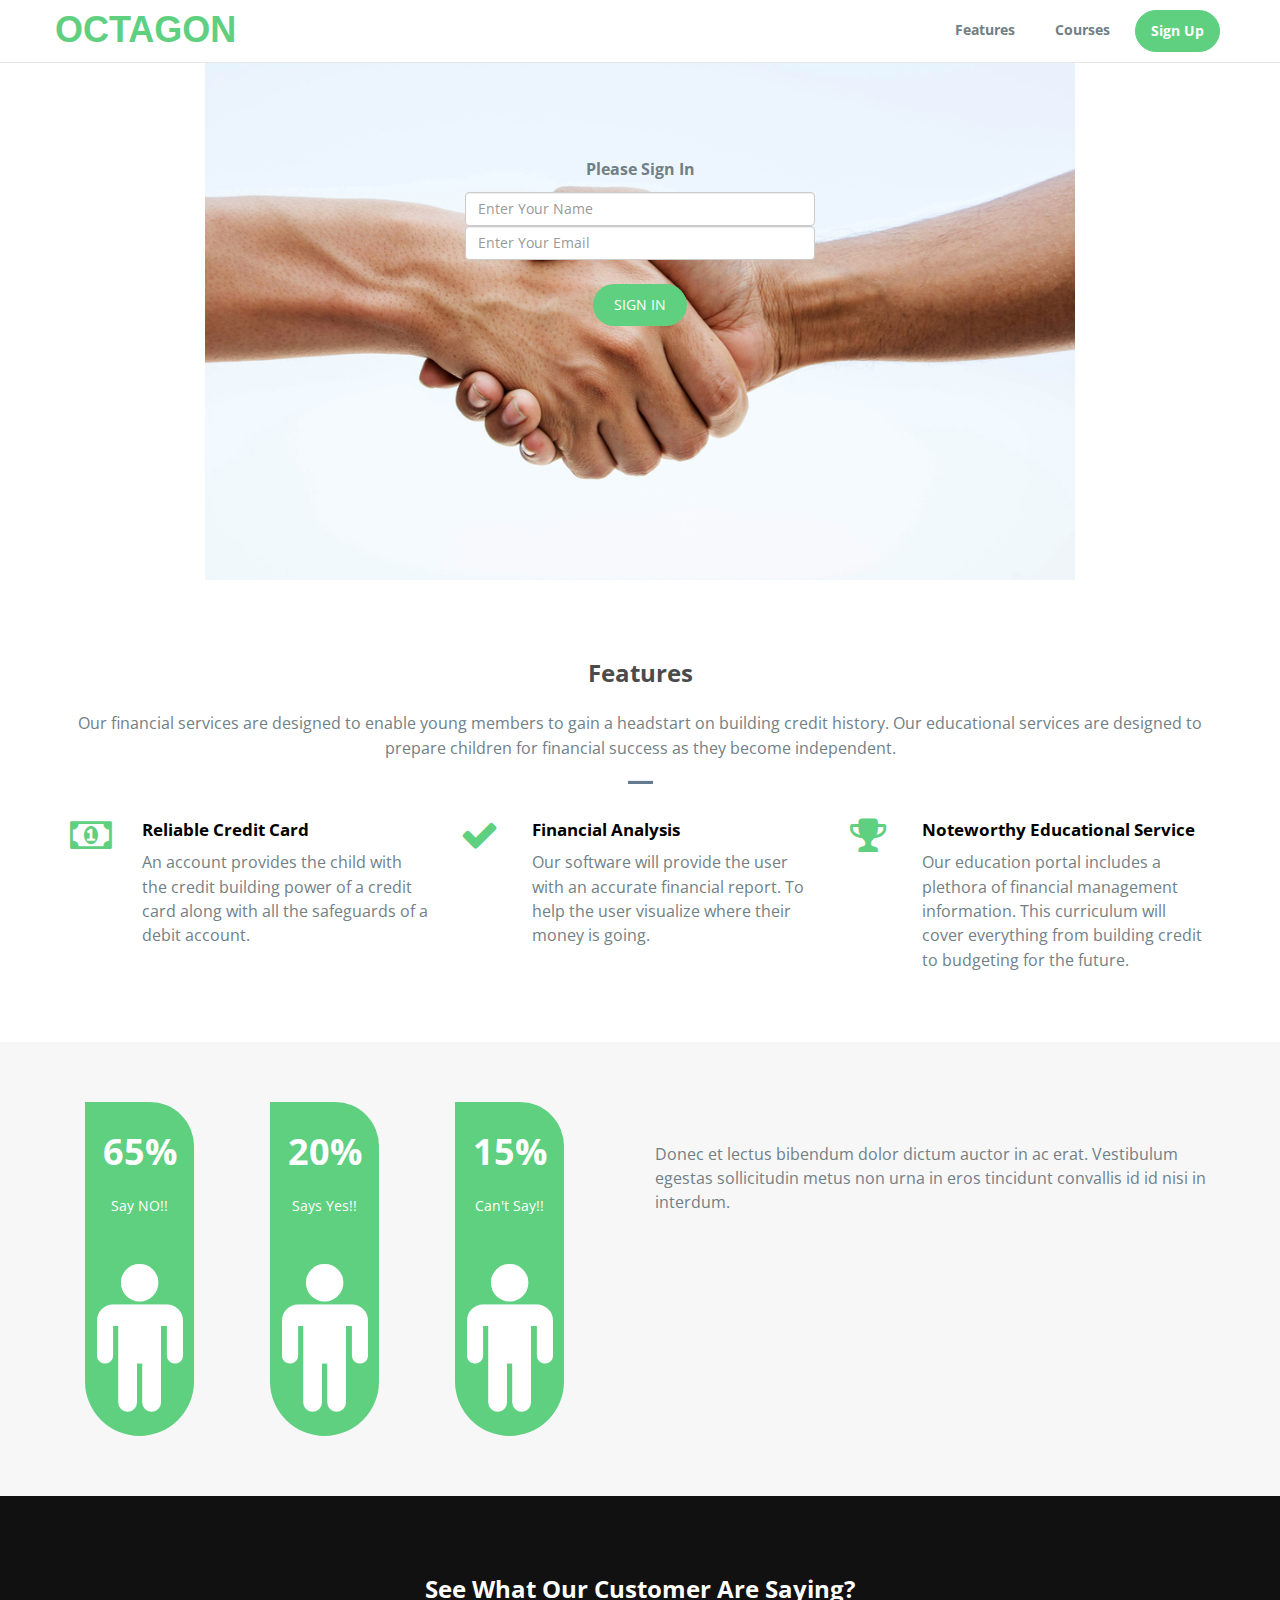
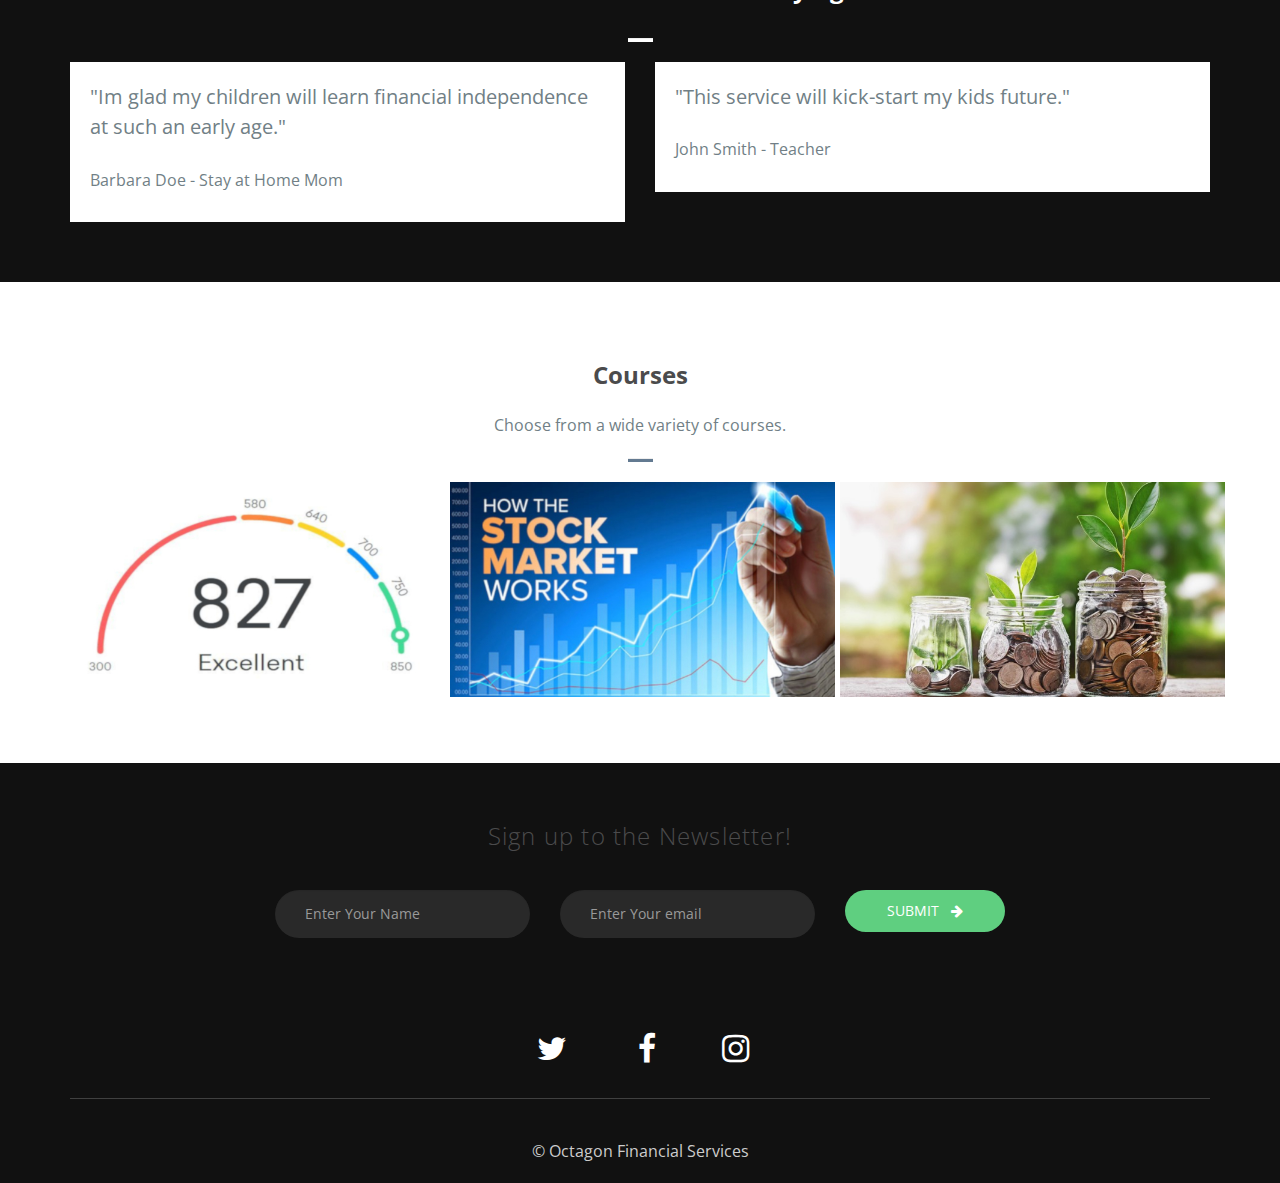
<file: index.html>
<!DOCTYPE html>
<html lang="en">

<head>
  <meta charset="utf-8">
  <meta name="viewport" content="width=device-width, initial-scale=1">
  <title>Octagon Financial Services</title>
  <meta name="description" content="Credit services targeted to youth.">
  <meta name="keywords" content="credit youth parents budget financial freedom">

  <link rel="stylesheet" type="text/css" href="https://fonts.googleapis.com/css?family=Open+Sans|Candal|Alegreya+Sans">
  <link rel="stylesheet" type="text/css" href="css/font-awesome.min.css">
  <link rel="stylesheet" type="text/css" href="css/bootstrap.min.css">
  <link rel="stylesheet" type="text/css" href="css/imagehover.min.css">
  <link rel="stylesheet" type="text/css" href="css/style.css">

</head>

<body>
  <!--Navigation bar-->
  <nav class="navbar navbar-default navbar-fixed-top">
    <div class="container">
      <div class="navbar-header">
        <button type="button" class="navbar-toggle" data-toggle="collapse" data-target="#myNavbar">
          <span class="icon-bar"></span>
          <span class="icon-bar"></span>
          <span class="icon-bar"></span>
        </button>
        <a class="navbar-brand" href="index.html">Octagon</a>
      </div>
      <div class="collapse navbar-collapse" id="myNavbar">
        <ul class="nav navbar-nav navbar-right">
          <li><a href="#feature">Features</a></li>
          <li><a href="#courses">Courses</a></li>
          <li class="btn-trial"><a href="#footer">Sign Up</a></li>
        </ul>
      </div>
    </div>
  </nav>
  <!--/ Navigation bar-->
<div class="banner">
  <section class="section-padding">
    <div class="container">
      <div >
        <br />
        <br />
        <br />
        <br />
        <div class="header-section text-center">
          <p><strong>Please Sign In</strong></p>
          <form id="singIn">
            <div class="col-lg-4 col-lg-offset-4">
              <div class="controls">
                <input name="name" placeholder="Enter Your Name" class="form-control" type="text">
              </div>
            </div>
            <div class="col-lg-4 col-lg-offset-4">
              <div class="controls">
                <input name="name" placeholder="Enter Your Email" class="form-control" type="text">
              </div>
            </div>
            <div class="col-lg-4 col-lg-offset-4">
              <div class="controls">
                <br />
                <button class="btn btn-submit" type="button">Sign In</button>
              </div>
            </div>
          </form>
        </div>
      </div>
    </div>
  </section>
</div>

  <!--Feature-->
  <section id="feature" class="section-padding">
    <div class="container">
      <div class="row">
        <div class="header-section text-center">
          <h2>Features</h2>
          <p>Our financial services are designed to enable young members to gain a headstart on building credit history. Our educational services are designed to prepare children for financial success as they become independent. </p>
          <hr class="bottom-line">
        </div>
        <div class="feature-info">
          <div class="fea">
            <div class="col-md-4">
              <div class="heading pull-right">
                <h4>Reliable Credit Card</h4>
                <p>An account provides the child with the credit building power of a credit card along with all the safeguards of a debit account.</p>
              </div>
              <div class="fea-img pull-left">
                <i class="fa fa-money"></i>
              </div>
            </div>
          </div>
          <div class="fea">
            <div class="col-md-4">
              <div class="heading pull-right">
                <h4>Financial Analysis</h4>
                <p>Our software will provide the user with an accurate financial report. To help the user visualize where their money is going.</p>
              </div>
              <div class="fea-img pull-left">
                <i class="fa fa-check"></i>
              </div>
            </div>
          </div>
          <div class="fea">
            <div class="col-md-4">
              <div class="heading pull-right">
                <h4>Noteworthy Educational Service</h4>
                <p>Our education portal includes a plethora of financial management information. This curriculum will cover everything from building credit to budgeting for the future.</p>
              </div>
              <div class="fea-img pull-left">
                <i class="fa fa-trophy"></i>
              </div>
            </div>
          </div>
        </div>
      </div>
    </div>
  </section>
  <!--/ feature-->
  <!--Organisations-->
  <section id="organisations" class="section-padding">
    <div class="container">
      <div class="row">
        <div class="col-md-6">
          <div class="col-lg-4 col-md-4 col-sm-4 col-xs-4">
            <div class="orga-stru">
              <h3>65%</h3>
              <p>Say NO!!</p>
              <i class="fa fa-male"></i>
            </div>
          </div>
          <div class="col-lg-4 col-md-4 col-sm-4 col-xs-4">
            <div class="orga-stru">
              <h3>20%</h3>
              <p>Says Yes!!</p>
              <i class="fa fa-male"></i>
            </div>
          </div>
          <div class="col-lg-4 col-md-4 col-sm-4 col-xs-4">
            <div class="orga-stru">
              <h3>15%</h3>
              <p>Can't Say!!</p>
              <i class="fa fa-male"></i>
            </div>
          </div>
        </div>
        <div class="col-md-6">
          <div class="detail-info">
            <p class="det-p">Donec et lectus bibendum dolor dictum auctor in ac erat. Vestibulum egestas sollicitudin metus non urna in eros tincidunt convallis id id nisi in interdum.</p>
          </div>
        </div>
      </div>
    </div>
  </section>
  <!--/ Organisations-->
  <!--Testimonial-->
  <section id="testimonial" class="section-padding">
    <div class="container">
      <div class="row">
        <div class="header-section text-center">
          <h2 class="white">See What Our Customer Are Saying?</h2>
          <hr class="bottom-line bg-white">
        </div>
        <div class="col-md-6 col-sm-6">
          <div class="text-comment">
            <p class="text-par">"Im glad my children will learn financial independence at such an early age."</p>
            <p class="text-name">Barbara Doe - Stay at Home Mom</p>
          </div>
        </div>
        <div class="col-md-6 col-sm-6">
          <div class="text-comment">
            <p class="text-par">"This service will kick-start my kids future."</p>
            <p class="text-name">John Smith - Teacher</p>
          </div>
        </div>
      </div>
    </div>
  </section>
  <!--/ Testimonial-->
  <!--Courses-->
  <section id="courses" class="section-padding">
    <div class="container">
      <div class="row">
        <div class="header-section text-center">
          <h2>Courses</h2>
          <p>Choose from a wide variety of courses.</p>
          <hr class="bottom-line">
        </div>
      </div>
    </div>
    <div class="container">
      <div class="row">
        <div class="col-md-4 col-sm-6 padleft-right">
          <figure class="imghvr-fold-up">
            <img src="img/course01.jpg" class="img-responsive">
            <figcaption>
              <h3>Credit Score 101</h3>
              <p>Learn all you need to know to improve your credit score.</p>
            </figcaption>
            <a href="creditCourse.html"></a>
          </figure>
        </div>
        <div class="col-md-4 col-sm-6 padleft-right">
          <figure class="imghvr-fold-up">
            <img src="img/stock%20market.jpg" class="img-responsive">
            <figcaption>
              <h3>The Stock Market</h3>
              <p>Interested in investments ? This course is made for you.</p>
            </figcaption>
            <a href="#"></a>
          </figure>
        </div>
        <div class="col-md-4 col-sm-6 padleft-right">
          <figure class="imghvr-fold-up">
            <img src="img/saving.jpg" class="img-responsive">
            <figcaption>
              <h3>Savings</h3>
              <p>Learn how a savings account can improve your financial stability.</p>
            </figcaption>
            <a href="#"></a>
          </figure>
        </div>
      </div>
    </div>
  </section>
  <!--/ Courses-->
  <!--Footer-->
  <footer id="footer" class="footer">
    <div class="container text-center">

      <h3>Sign up to the Newsletter!</h3>

      <form class="mc-trial row">
        <div class="form-group col-md-3 col-md-offset-2 col-sm-4">
          <div class=" controls">
            <input name="name" placeholder="Enter Your Name" class="form-control" type="text">
          </div>
        </div>
        <!-- End email input -->
        <div class="form-group col-md-3 col-sm-4">
          <div class=" controls">
            <input name="EMAIL" placeholder="Enter Your email" class="form-control" type="email">
          </div>
        </div>
        <!-- End email input -->
        <div class="col-md-2 col-sm-4">
          <p>
            <button name="submit" type="submit" class="btn btn-block btn-submit">
            Submit <i class="fa fa-arrow-right"></i></button>
          </p>
        </div>
      </form>
      <!-- End newsletter-form -->
      <ul class="social-links">
        <li><a href="#link"><i class="fa fa-twitter fa-fw"></i></a></li>
        <li><a href="#link"><i class="fa fa-facebook fa-fw"></i></a></li>
        <li><a href="#link"><i class="fa fa-instagram"></i></a></li>
      </ul>
      © Octagon Financial Services
    </div>
  </footer>
  <!--/ Footer-->

  <script src="js/jquery.min.js"></script>
  <script src="js/jquery.easing.min.js"></script>
  <script src="js/bootstrap.min.js"></script>
  <script src="js/custom.js"></script>
  <script src="contactform/contactform.js"></script>

</body>

</html>
</file>
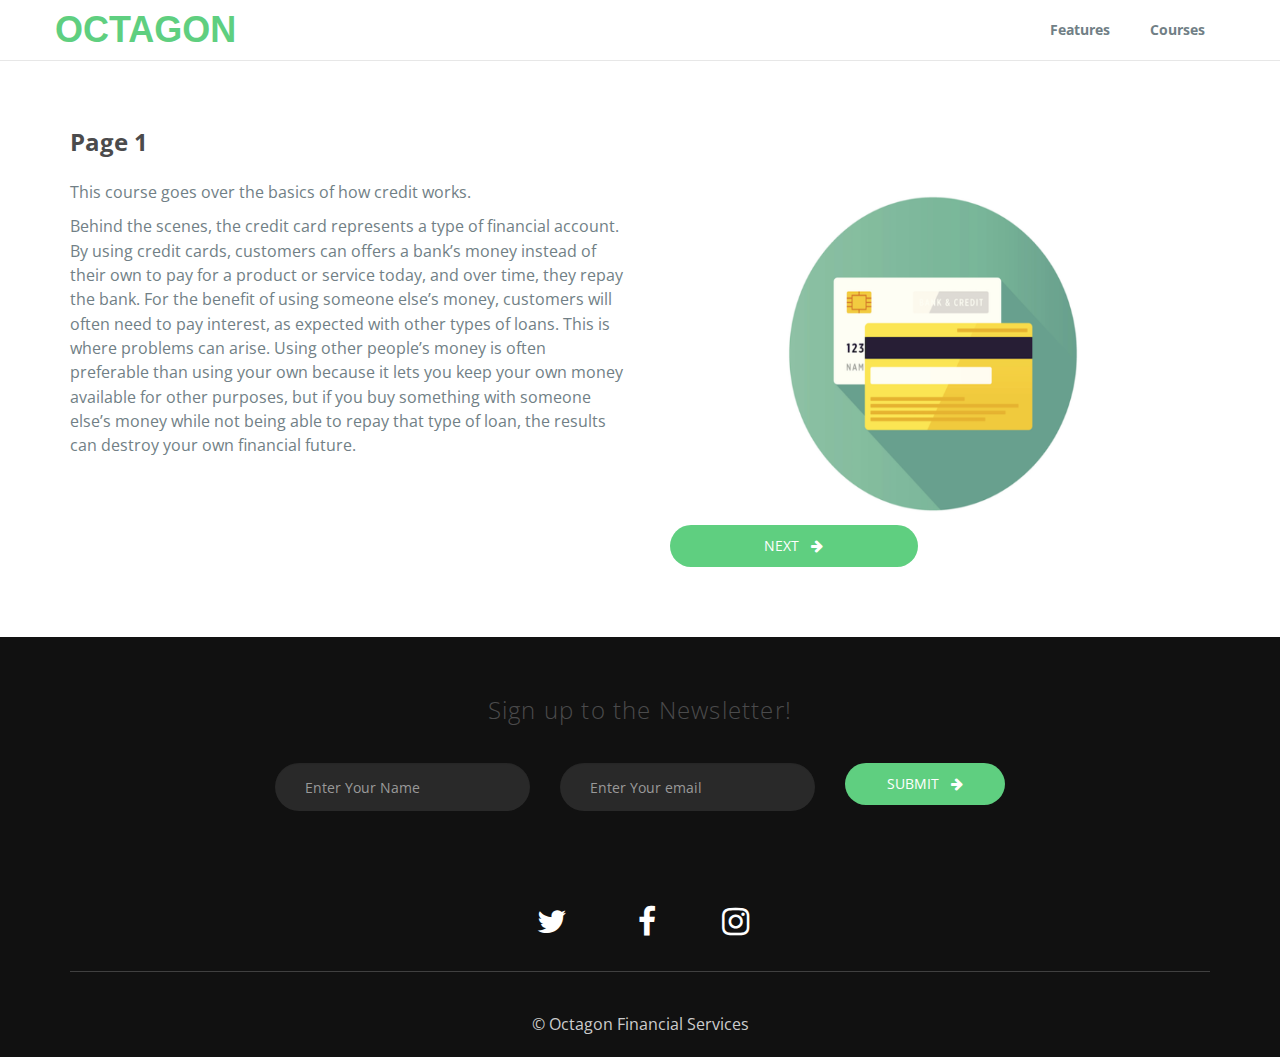
<file: creditCourse.html>
<!DOCTYPE html>
<html lang="en">

<head>
    <meta charset="utf-8">
    <meta name="viewport" content="width=device-width, initial-scale=1">
    <title>Octagon Financial Services</title>
    <meta name="description" content="Credit services targeted to youth.">
    <meta name="keywords" content="credit youth parents budget financial freedom">

    <link rel="stylesheet" type="text/css" href="https://fonts.googleapis.com/css?family=Open+Sans|Candal|Alegreya+Sans">
    <link rel="stylesheet" type="text/css" href="css/font-awesome.min.css">
    <link rel="stylesheet" type="text/css" href="css/bootstrap.min.css">
    <link rel="stylesheet" type="text/css" href="css/imagehover.min.css">
    <link rel="stylesheet" type="text/css" href="css/style.css">

</head>

<body>
<!--Navigation bar-->
<nav class="navbar navbar-default navbar-fixed-top">
    <div class="container">
        <div class="navbar-header">
            <button type="button" class="navbar-toggle" data-toggle="collapse" data-target="#myNavbar">
                <span class="icon-bar"></span>
                <span class="icon-bar"></span>
                <span class="icon-bar"></span>
            </button>
            <a class="navbar-brand" href="index.html">Octagon</a>
        </div>
        <div class="collapse navbar-collapse" id="myNavbar">
            <ul class="nav navbar-nav navbar-right">
                <li><a href="#feature">Features</a></li>
                <li><a href="#courses">Courses</a></li>
            </ul>
        </div>
    </div>
</nav>
<!--/ Navigation bar-->
<br />
<br />
<!--Courses-->
<section id="course" class="section-padding">
    <div class="container">
        <h2 id="pageHeader" >Page 1</h2>
        <div class="row">
            <div class="col-md-6">
                <p>This course goes over the basics of how credit works.</p>
                <p id="courseParagraph">Behind the scenes, the credit card represents a type of financial account.
                    By using credit cards, customers can offers a bank’s money instead of their own to pay for a product or service today, and over time, they repay the bank.
                    For the benefit of using someone else’s money, customers will often need to pay interest, as expected with other types of loans. This is where problems can arise.
                    Using other people’s money is often preferable than using your own because it lets you keep your own money available for other purposes, but if you buy something with someone else’s
                    money while not being able to repay that type of loan, the results can destroy your own financial future.</p>
            </div>
            <div class="col-md-6">
                <img id="courseImage" width="560" height="345" src="img/credit_cards_01.png">
                </img>
                <div class="col-md-6">
                    <p>
                        <button id="nextLecture" name="submit" type="submit" class="btn btn-block btn-submit" onclick="onClick()">
                            Next <i class="fa fa-arrow-right"></i></button>
                    </p>
                </div>
            </div>
        </div>
    </div>
</section>
<!--/ Courses-->
<!--Contact-->
<section id="CTA" class="section-padding" style="display:none">
    <div class="container">
        <div class="row">
            <div class="header-section text-center">
                <h2>Interested?</h2>
                <p>Sign me up for email updates when available.</p>
                <hr class="bottom-line">
            </div>
            <div id="sendmessage">Your message has been sent. Thank you!</div>
            <div id="errormessage"></div>
            <form action="" method="post" role="form" class="contactForm">
                <div class="col-md-6 col-sm-6 col-xs-12 left">
                    <div class="form-group">
                        <input type="text" name="name" class="form-control form" id="name" placeholder="Your Name" data-rule="minlen:4" data-msg="Please enter at least 4 chars" />
                        <div class="validation"></div>
                    </div>
                    <div class="form-group">
                        <input type="email" class="form-control" name="email" id="email" placeholder="Your Email" data-rule="email" data-msg="Please enter a valid email" />
                        <div class="validation"></div>
                    </div>
                    <div class="form-group">
                        <input type="text" class="form-control" name="subject" id="subject" placeholder="Subject" data-rule="minlen:4" data-msg="Please enter at least 8 chars of subject" />
                        <div class="validation"></div>
                    </div>
                </div>

                <div class="col-md-6 col-sm-6 col-xs-12 right">
                    <div class="form-group">
                        <textarea class="form-control" name="message" rows="5" data-rule="required" data-msg="Please write something for us" placeholder="Suggestions"></textarea>
                        <div class="validation"></div>
                    </div>
                </div>

                <div class="col-xs-12">
                    <!-- Button -->
                    <button type="submit" id="submit" name="submit" class="form contact-form-button light-form-button oswald light">SUBMIT</button>
                </div>
            </form>

        </div>
    </div>
</section>
<!--/ Contact-->

<!--Footer-->
<footer id="footer" class="footer">
    <div class="container text-center">

        <h3>Sign up to the Newsletter!</h3>

        <form class="mc-trial row">
            <div class="form-group col-md-3 col-md-offset-2 col-sm-4">
                <div class=" controls">
                    <input name="name" placeholder="Enter Your Name" class="form-control" type="text">
                </div>
            </div>
            <!-- End email input -->
            <div class="form-group col-md-3 col-sm-4">
                <div class=" controls">
                    <input name="EMAIL" placeholder="Enter Your email" class="form-control" type="email">
                </div>
            </div>
            <!-- End email input -->
            <div class="col-md-2 col-sm-4">
                <p>
                    <button name="submit" type="submit" class="btn btn-block btn-submit">
                        Submit <i class="fa fa-arrow-right"></i></button>
                </p>
            </div>
        </form>
        <!-- End newsletter-form -->
        <ul class="social-links">
            <li><a href="#link"><i class="fa fa-twitter fa-fw"></i></a></li>
            <li><a href="#link"><i class="fa fa-facebook fa-fw"></i></a></li>
            <li><a href="#link"><i class="fa fa-instagram"></i></a></li>
        </ul>
        © Octagon Financial Services
    </div>
</footer>
<!--/ Footer-->

<script type="text/javascript">
var clicks = 0;
function onClick() {
    clicks += 1;
    if(clicks == 1){
        var pageNum = document.getElementById("pageHeader").innerText = "Page 2";
        var pageParagraph = document.getElementById("courseParagraph").innerText = "Credit cards create a barrier between merchants and your own money." +
            " If nothing else, credit card companies are good at handling fraud, and they create a line of defense between fraudsters and your money. " +
            "You should always check the rules when you open a credit card, but in almost all cases, you are not liable for any unauthorized use of your credit card account. " +
            "And unlike a debit card, unauthorized use doesn’t affect your bank account, so you’ll still have your money if you happen to need it for something else on the same day someone uses your credit card account.";
        var image = document.getElementById("courseImage").setAttribute("src","img/credit_course_02.jpg")
    }
    else if(clicks == 2){
        var pageNum = document.getElementById("pageHeader").innerText = "Page 3";
        var pageParagraph = document.getElementById("courseParagraph").innerText = "When you choose to pay with a credit card and you hand the card to a cashier or submit your card number over a s" +
            "ecure internet connection, the merchant you’re dealing with validates your account and whether the bank will allow the purchase to go through. If everything looks good, " +
            "your purchase is added to your credit account. Many companies are involved with each swipe of a credit card, and money exchanges hands between all these companies each time a " +
            "card is used. Merchants pay fees to accept credit cards, and eventually the card-issuing banks receive part of this as revenue.";
        var image = document.getElementById("courseImage").setAttribute("src","img/credit_course_03.jpg");
    }
    else {
        var course = document.getElementById("course");
        course.parentNode.removeChild(course);
        var cta = document.getElementById("CTA").removeAttribute("style");
    }
}
</script>



<script src="js/bootstrap.min.js"></script>

</body>

</html>
</file>
<file: css/style.css>
body {
	font-size: 15px;
    line-height: 1.52;
    color: #717f86;
    font-size: 16px;
	font-family: 'Open Sans', sans-serif;
    font-weight: 400;
}
ol, ul {
	list-style: none;
}
blockquote, q {
	quotes: none;
}
blockquote:before, blockquote:after,
q:before, q:after {
	content: '';
	content: none;
}
table {
	border-collapse: collapse;
	border-spacing: 0;
}
.section-padding{
	padding: 60px 0px;
}
h1, h2, h3, h4, h5, h6{
    font-family: Open Sans, sans-serif;
    font-weight: 700;
    color: #4B4B4C;
}
a{
    color: #5fcf80;
}
a:hover, a:focus{
    color: #5fcf80;
}
/***********************************
Navigation bar
************************************/
.navbar-default .navbar-brand {
    color: #5FCF80;
}
.navbar-default {
    background-color: #ffffff;
}
.course-text{
    padding: 84px;
}
.navbar-default .navbar-nav > li > a {
    color: #717f86;
    font-size: 14px;
    font-weight: 700;
}
.navbar-nav > li > a{
	padding: 0px;
	margin: 10px 5px;
	padding: 10px 15px;
}
.navbar-default .navbar-nav > li > a:focus, .navbar-default .navbar-nav > li > a:hover
{
	color: #5FCF80;
}

.navbar-nav .active a{
    background: none !important;
    color: #5FCF80 !important;
    outline: none;
}

.btn-trial a{
	background-color: #5FCF80;
	border-radius: 25px;
	color: #ffffff !important;
	border: 1px solid #5FCF80;
}
.btn-trial a:hover, .btn-trial a:focus{
	border: 1px solid #5FCF80;
	background-color: #fff;
	color: #5FCF80 !important;
}
.navbar-default .navbar-brand {
    font-family: 'Dosis', sans-serif !important;
    font-weight: 700;
    text-transform: uppercase;
    padding: 0px;
    height: inherit;
    font-size: 36px;
    margin: 20px 0px;
}
.navbar-default .navbar-brand span{
	font-weight: 100 !important;
}
.navbar {
    margin-bottom: 0px;
}
.padding-zero{
	padding: 0px;
}
.mart20{
	margin-top: 20px;
}
/***********************************
Banner
************************************/
.banner{
	background: url('../img/banner.jpg') no-repeat center top;
    background-size: contain;
	min-height: 580px;
    position: relative;
}
.bg-color{
	background-color: RGBA(12, 11, 11, 0.82);
	min-height: 580px;
}
.text-dec{
	font-size: 24px;
	padding: 10px 20px;
    margin: 15px 0;
	text-transform: uppercase;
    color: #fff;
}
.text-border{
	border: 5px solid #5FCF80;
	display: inline-block;
	margin-top: 150px;
}
.intro-para{
	font-family: 'Alegreya Sans', sans-serif;
	font-size: 45px;
	color: #fff;
	margin-top: 30px;
}
.quote .btn{
    background-color: green;
}
.modal-dialog {
    width: 600px;
    margin: 150px auto;
}
.mouse {
    width: 25px;
    height: 45px;
    border: 2px solid #fff;
    position: absolute;
    bottom: 40px;
    left: 50%;
    margin-left: -12.5px;
    border-radius: 12px;
}
@-webkit-keyframes rotateplane {
    0%   {top:10px;}
    25%  {top:14px;}
    50%  {top:19px;}
    75%  {top:24px;}
    100% {top:28px;}
}
@-moz-keyframes rotateplane {
    0%   {top:10px;}
    25%  {top:14px;}
    50%  {top:19px;}
    75%  {top:24px;}
    100% {top:28px;}
}
@-o-keyframes rotateplane {
    0%   {top:10px;}
    25%  {top:14px;}
    50%  {top:19px;}
    75%  {top:24px;}
    100% {top:28px;}
}
.mouse::after {
    content: "";
    position: absolute;
    height: 5px;
    width: 5px;
    background-color: #fff;
    border-radius: 100%;
    left: 50%;
    top:10px;
    margin-left: -2.5px;
    transition:all 0.3s ease-in;

     -webkit-animation-name: rotateplane; /* Chrome, Safari, Opera */
    -webkit-animation-duration: 2s; /* Chrome, Safari, Opera */
    animation-name: rotateplane;
    animation-duration: 2s;
    animation-iteration-count: infinite;
}
.modal-content h4 {
    font-size: 1.5em;
    font-weight: 700;
}
.login-box-body {
    padding: 15px 30px;
}
.login-box-msg, .register-box-msg {
    margin: 0px;
    text-align: center;
    padding: 0px 20px 20px;
}
.modal-sm {
    width: 400px;
}
.padleft-right{
    padding-left: 5px;
    padding-right: 0px;
}
.big-text{
    font-size: 35px;
}
.small-text{
    font-size: 16px;
}
.quote .btn{
    background-color: #5fcf80;
    color: #fff;
    -webkit-transition: all 0.3s ease-in-out;
  -moz-transition: all 0.3s ease-in-out;
  transition: all 0.3s ease-in-out;
  margin-top: 10px;
}
.quote .btn:hover, .quote .btn:focus{
    background-color: #fff;
    color: #5fcf80;
    border-color: #fff;
     -webkit-transition: all 0.3s ease-in-out;
  -moz-transition: all 0.3s ease-in-out;
  transition: all 0.3s ease-in-out;
}
/***********************************
Features
************************************/
h2{
	font-size: 24px;
	padding-bottom: 15px;
}
.bottom-line{
	width: 25px;
	height: 3px;
	background-color: rgb(99, 122, 145);
}
.fea{
	margin-top: 25px;
}
.fea-img {
  width: 20%;
}
.heading {
    width: 80%;
}
.fea i {
    font-size: 39px;
    color: #5FCF80;
    margin-top: 7px;
}
.heading h4 {
    font-size: 17px;
    line-height: 1.25;
    font-weight: 700;
    color: #000;
    margin: 10px 0px;
    text-align: left;
}
.heading p {
  text-align: left;
}
/***********************************
 Organisations
************************************/
#organisations{
    background-color: rgb(247, 247, 247);
}
.orga-stru
{
    background-color: #5FCF80;
    width: 109px;
    height: auto;
    padding: 10px 10px 25px 10px;
    text-align: center;
    border-radius: 0px 80px 99px 99px;
    -moz-border-radius: 0px 80px 99px 99px;
    -webkit-border-radius: 0px 80px 99px 99px;
    -o-border-radius: 0px 80px 99px 99px;
}
.orga-stru h3 {
    font-size: 36px;
    color: white;
    font-weight: bold;
}
.orga-stru p {
    font-size: 14px;
    color: white;
    font-weight: normal;
    line-height: 20px;
    padding-top: 15px;
}
.orga-stru i
{
    font-size: 150px;
    margin-top: 35px;
    color: rgb(255, 255, 255);
}
h3.det-txt {
    font-size: 40px;
    font-weight: bold;
    text-transform: uppercase;
}
h4.sm-txt {
    color: #5FCF80;
    font-size: 24px;
}
p.det-p {
    padding: 40px 0px;
}
#pricing{
    background: rgb(247, 247, 247);
}
/***********************************
Cta
************************************/
#cta-2{
    padding: 140px 0;
}
.cta-2-txt {
    font-size: 24px;
    padding-bottom: 15px;
    text-align: center;
    margin: 0 auto;
    line-height: 34px !important;
}
.cta-2-form input[type="email"] {
    border: 0px solid #CCC;
    padding: 13px 40px;
    font-size: 18px;
    color: #2b5d83;
    font-weight: 100;
    min-width: 280px;
    margin-left: -4px;
    margin-bottom: 2px;
    border: 1px solid #5fcf80;
    background-color: rgb(247, 247, 247);
    border-radius: 30px 0px 0px 30px;
}
.cta-2-form-submit-btn {
    font-size: 18px;
    text-transform: capitalize;
    color: #fff;
    background-color: #5fcf80;
    border: 2px solid #fff;
    padding: 14px 30px;
    margin-left: -4px;
    transition: all 0.3s;
    -moz-transition: all 0.3s;
    -webkit-transition: all 0.3s;
    -o-transition: all 0.3s;
    border-width: 1px 1px 1px 0px;
    border-radius: 0px 30px 30px 0px;
}
/***********************************
Work Shop
************************************/
#work-shop {
    background-color: rgb(247, 247, 247);
}
.service-box{
    background: #fff;
    padding: 60px 30px 80px;
    box-shadow: 0px 0px 1px 1px rgba(0,0,0,0.1);
}
.icon-box i {
    color: #5FCF80;
    font-size: 65px;
}
.ser-text {
    font-size: 24px;
}
.icon-box, .icon-text {
    padding: 20px 0px 0px;
}
/***********************************
Mentor Team
************************************/
.pm-staff-profile-image{
  width: 150px;
  height: 150px;
  background-color: #C6C6C6;
  border-radius: 50%;
  display: inline-block;
}
.pm-staff-profile-details {
    padding: 20px 20px;
}
.pm-staff-profile-name {
    font-size: 24px;
    text-transform: capitalize;
    color: #2b5d83;
}
.pm-staff-profile-title {
    text-transform: capitalize;
    color: #4b4b4b;
    font-weight: 500;
    padding: 12px 0px;
}
.pm-staff-profile-bio {
  text-transform: capitalize;
  color: #4b4b4b;
  font-weight: 100;
}
/***********************************
Testimonial
************************************/
#testimonial{
    background-color: #111;
}
.bg-white{
    background-color: #fff !important;
}
.text-comment{
  background-color: rgb(255, 255, 255);
  padding: 20px;
}
.text-par{
  font-size: 20px;
  padding-bottom: 15px;
}
/***********************************
Course
************************************/
[class*=" imghvr-"] figcaption, [class^="imghvr-"] figcaption {
    background-color: #5FCF80;
}
[class*=" imghvr-"], [class^="imghvr-"] {
    background-color: #5FCF80;
    color: #fff;
}
/***********************************
Price Table
************************************/
.price-table {
    box-shadow: 0px 0px 1px 0px RGBA(0, 0, 0, 0.4);
    position: relative;
}
.price-table .pricing-head {
    background: #fff;
    padding: 40px;
    text-align: center;
}
.price-table .pricing-head h4 {
    font-size: 22px;
    color: #232c3b;
    margin-top: 0px;
    letter-spacing: 1px;
    border-bottom: 1px solid #232c3b;
    padding-bottom: 20px;
}
.pricing-head .amount {
    font-size: 60px;
    font-weight: bold;
}
.pricing-head .curency {
    display: inline-block;
    position: relative;
    top: -30px;
    font-size: 20px;
}
.price-in {
    background: #fff;
    text-align: center;
}
.btn-bg {
    border: 0px;
    border-radius: 0px;
    color: #fff !important;
    padding: 20px 0px;
    font-weight: bold !important;
    font-size: 14px;
    background-color: #5fcf80;
}
/***********************************
Contact Us
************************************/
.contact form .form {
    width: 100%;
    height: auto;
    padding: 15px 15px 12px;
    font-size: 18px;
    margin-bottom: 18px;
    color: #7f7f7f;
    letter-spacing: 0.5px;
}
#contact .form-control {
    background: #fafafa;
    border: 1px solid rgba(119, 81, 81, 0.34);
    width: 100%;
	margin-bottom: 15px;
    border-radius: 0;

}
.textarea {
    height: 228px;
    max-width: 100%;
    max-height: 229px;
}
.light {
    font-weight: 100;
}
.white{
    color: #fff !important;
}

.validation {
    color: red;
    display:none;
    margin: 0 0 20px;
    font-weight:400;
    font-size:13px;
}

#sendmessage {
    color: green;
    border:1px solid green;
    display:none;
    text-align:center;
    padding:15px;
    font-weight:600;
    margin-bottom:15px;
}

#errormessage {
    color: red;
    display:none;
    border:1px solid red;
    text-align:center;
    padding:15px;
    font-weight:600;
    margin-bottom:15px;
}

#sendmessage.show, #errormessage.show, .show {
	display:block;
}
/***********************************
Footer
************************************/
.footer {
    padding: 60px 0 20px;
    background: #111;
    color: #ccc;
}
.footer a {
    color: #fff;
}

.footer h3{
	font-weight: 300;
	letter-spacing: 0.05em;
	margin: 0 0 40px;
	font-size: 24px;
}
.footer .form-control {
    border-radius: 30px;
    border: none;
    background: rgba(255,255,255,.1);
    padding-left: 30px;
    color: #e5e6e7;
    margin-bottom: 0;
    height: 48px;
}
.footer .social-links li a {
    color: #fff;
    font-size: 32px;
    line-height: 50px;
    border-radius: 50%;
    text-align: center;
    -webkit-transition: all .3s ease-out;
    transition: all .3s ease-out;
}
.footer .social-links li {
    display: inline-block;
    margin: 0 25px 25px;
    -webkit-transition: all .3s ease-out;
    transition: all .3s ease-out;
}
.footer .mc-trial {
    margin: 20px 0;
}
.footer .social-links {
    list-style: none;
    padding: 0;
    margin: 30px 0 40px;
    padding: 40px 0 0;
    border-bottom: 1px solid rgba(255,255,255,0.2);
}
.btn-submit:hover, .btn-submit:focus{
    background-color: #5fcf80;
    color: #fff;
}
.btn-submit{
	padding: 14px 12px;
	border-radius: 50px;
	text-transform: uppercase;
    background-color: #5fcf80;
    color: #fff;
}
.btn-submit i{
	padding-left: 8px;
}

.btn-sec {
    margin-top: 20px;
}
.ser-btn {
    padding: 10px 18px;
    border: 0px;
    background-color: #222935;
    color: #fff;
    border-radius: 3px;
    display: inline-block;
    margin-bottom: 20px;
}
.mem-info{
    padding: 45px 10px 0px;
    background-color: #eee;
}
.mem-info h4 {
    font-size: 18px;
    padding: 10px 0px;
}
.mem-info h3{
    font-size: 24px;
    padding: 15px 0px;
}
.mem-info h5
{
    margin-top: 10px;
    margin-bottom: 10px;
}
.mem-info p {
    margin: 0 0 10px;
}
.agent-social li {
    display: inline-block;
    padding: 0px 10px 0px 0px;
    margin-bottom: 10px;
}
.btn {
    padding: 10px 20px;
}
.light-form-button{
    background: #5fcf80;
    border: 1px solid rgba(119, 81, 81, 0.34);
    width: 24%;
    padding: 10px 10px;
    margin-bottom: 15px;
    color: #fff;: #fafafa;
    border: 1px solid rgba(119, 81, 81, 0.34);
    width: 24%;
    margin-bottom: 15px;
     -webkit-transition: all 0.3s ease-in-out;
  -moz-transition: all 0.3s ease-in-out;
  transition: all 0.3s ease-in-out;
}
.btn-green, .btn-green:hover{
    background-color: #5fcf80;
    color: #fff;
}
.footer .form-control:focus{
    box-shadow: none;
}
/***********************************
************************************
Responsive media queries
************************************
***********************************/
@media (min-width: 769px) and (max-width: 980px) {
    .ser-text {
    font-size: 20px;
    }
    .service-box, .feature-info, .orga-stru{
        margin-bottom: 30px;
    }
    .pricing-head .amount {
    font-size: 51px;
    }
    .price-table .pricing-head h4 {
    font-size: 18px;
    }
}
@media (min-width: 451px) and (max-width: 768px) {
    .ser-text {
    font-size: 20px;
    }
    .service-box, .feature-info{
        margin-bottom: 30px;
    }

    .pricing-head .amount {
    font-size: 51px;
    }
    .price-table .pricing-head h4 {
    font-size: 18px;
    }
}
@media (min-width: 20px) and (max-width: 450px) {
    .text-dec {
    font-size: 20px;
    }
    .big-text {
    font-size: 30px;
    }
    .small-text {
    font-size: 14px;
    }
    .intro-para {
    font-size: 30px;
    }
    .header-section p{
        font-size: 14px;
    }
    .heading {
    margin-bottom: 20px;
    }
    .orga-stru i {
    font-size: 92px;
    }
    .orga-stru {
    padding: 5px 5px 15px 5px;
    width: 75px;
    margin-bottom: 20px;
    }
    .orga-stru h3 {
    font-size: 28px;
    }
    .orga-stru p {
    font-size: 13px;
    }
    h3.det-txt {
    font-size: 28px;
    }
    .cta-2-txt {
    font-size: 20px;
    }
    .service-box, .text-comment, .price-table{
        margin-bottom: 30px;
    }
    .contact-form-button{
        width: 40%;
    }
    .footer .social-links li {
    margin: 0 5px 25px;
    }
    .cta-2-form-submit-btn {
    font-size: 10px;
    }
    .cta-2-form input[type="email"] {
    padding: 13px 10px;
    font-size: 10px;
    min-width: 187px;
    }
    .modal-sm {
    width: 300px;
    }
    .login-box-body {
    padding: 15px 20px;
    }
    .navbar-default .navbar-brand{
        margin-left: 10px;
    }
    .navbar-default .navbar-nav > li > a{
        text-align: center;
    }
}
</file>
<file: css/imagehover.min.css>
/*
 * ImageHover.css - http://www.imagehover.io
 */
 [class*=' imghvr-'],[class^=imghvr-]{position:relative;display:inline-block;margin:0;max-width:100%;background-color:#2266a5;color:#fff;overflow:hidden;-webkit-backface-visibility:hidden;backface-visibility:hidden;-moz-osx-font-smoothing:grayscale;-webkit-transform:translateZ(0);transform:translateZ(0)}[class*=' imghvr-']>img,[class^=imghvr-]>img{vertical-align:top;max-width:100%}[class*=' imghvr-'] figcaption,[class^=imghvr-] figcaption{background-color:#135796;padding:30px;position:absolute;top:0;bottom:0;left:0;right:0;color:#fff}[class*=' imghvr-'] figcaption h1,[class*=' imghvr-'] figcaption h2,[class*=' imghvr-'] figcaption h3,[class*=' imghvr-'] figcaption h4,[class*=' imghvr-'] figcaption h5,[class*=' imghvr-'] figcaption h6,[class^=imghvr-] figcaption h1,[class^=imghvr-] figcaption h2,[class^=imghvr-] figcaption h3,[class^=imghvr-] figcaption h4,[class^=imghvr-] figcaption h5,[class^=imghvr-] figcaption h6{color:#fff}[class*=' imghvr-'] a,[class^=imghvr-] a{position:absolute;top:0;bottom:0;left:0;right:0;z-index:1}[class*=' imghvr-'],[class*=' imghvr-'] *,[class*=' imghvr-'] :after,[class*=' imghvr-'] :before,[class*=' imghvr-']:after,[class*=' imghvr-']:before,[class^=imghvr-],[class^=imghvr-] *,[class^=imghvr-] :after,[class^=imghvr-] :before,[class^=imghvr-]:after,[class^=imghvr-]:before{-webkit-box-sizing:border-box;box-sizing:border-box;-webkit-transition:all .35s ease;transition:all .35s ease}[class*=' imghvr-fade'] figcaption,[class*=' imghvr-fade']:hover>img,[class^=imghvr-fade] figcaption,[class^=imghvr-fade]:hover>img{opacity:0}[class*=' imghvr-fade']:hover figcaption,[class^=imghvr-fade]:hover figcaption{opacity:1}[class*=' imghvr-fade']:hover figcaption,[class*=' imghvr-fade']:hover>img,[class^=imghvr-fade]:hover figcaption,[class^=imghvr-fade]:hover>img{-webkit-transform:translate(0,0);transform:translate(0,0)}.imghvr-fade-in-up figcaption{-webkit-transform:translate(0,15%);transform:translate(0,15%)}.imghvr-fade-in-down figcaption{-webkit-transform:translate(0,-15%);transform:translate(0,-15%)}.imghvr-fade-in-left figcaption{-webkit-transform:translate(-15%,0);transform:translate(-15%,0)}.imghvr-fade-in-right figcaption{-webkit-transform:translate(15%,0);transform:translate(15%,0)}[class*=' imghvr-push-']:hover figcaption,[class^=imghvr-push-]:hover figcaption{-webkit-transform:translate(0,0);transform:translate(0,0)}.imghvr-push-up figcaption{-webkit-transform:translateY(100%);transform:translateY(100%)}.imghvr-push-down figcaption,.imghvr-push-up:hover>img{-webkit-transform:translateY(-100%);transform:translateY(-100%)}.imghvr-push-down:hover>img{-webkit-transform:translateY(100%);transform:translateY(100%)}.imghvr-push-left figcaption{-webkit-transform:translateX(100%);transform:translateX(100%)}.imghvr-push-left:hover>img,.imghvr-push-right figcaption{-webkit-transform:translateX(-100%);transform:translateX(-100%)}.imghvr-push-right:hover>img{-webkit-transform:translateX(100%);transform:translateX(100%)}[class*=' imghvr-slide-']:hover figcaption,[class^=imghvr-slide-]:hover figcaption{-webkit-transform:translate(0,0);transform:translate(0,0)}.imghvr-slide-up figcaption{-webkit-transform:translateY(100%);transform:translateY(100%)}.imghvr-slide-down figcaption{-webkit-transform:translateY(-100%);transform:translateY(-100%)}.imghvr-slide-left figcaption{-webkit-transform:translateX(100%);transform:translateX(100%)}.imghvr-slide-right figcaption{-webkit-transform:translateX(-100%);transform:translateX(-100%)}.imghvr-slide-top-left figcaption{-webkit-transform:translate(-100%,-100%);transform:translate(-100%,-100%)}.imghvr-slide-top-right figcaption{-webkit-transform:translate(100%,-100%);transform:translate(100%,-100%)}.imghvr-slide-bottom-left figcaption{-webkit-transform:translate(-100%,100%);transform:translate(-100%,100%)}.imghvr-slide-bottom-right figcaption{-webkit-transform:translate(100%,100%);transform:translate(100%,100%)}[class*=' imghvr-reveal-']:before,[class^=imghvr-reveal-]:before{position:absolute;top:0;bottom:0;left:0;right:0;content:'';background-color:#135796}[class*=' imghvr-reveal-'] figcaption,[class^=imghvr-reveal-] figcaption{opacity:0}[class*=' imghvr-reveal-']:hover:before,[class^=imghvr-reveal-]:hover:before{-webkit-transform:translate(0,0);transform:translate(0,0)}[class*=' imghvr-reveal-']:hover figcaption,[class^=imghvr-reveal-]:hover figcaption{opacity:1;-webkit-transition-delay:.21s;transition-delay:.21s}.imghvr-reveal-up:before{-webkit-transform:translateY(100%);transform:translateY(100%)}.imghvr-reveal-down:before{-webkit-transform:translateY(-100%);transform:translateY(-100%)}.imghvr-reveal-left:before{-webkit-transform:translateX(100%);transform:translateX(100%)}.imghvr-reveal-right:before{-webkit-transform:translateX(-100%);transform:translateX(-100%)}.imghvr-reveal-top-left:before{-webkit-transform:translate(-100%,-100%);transform:translate(-100%,-100%)}.imghvr-reveal-top-right:before{-webkit-transform:translate(100%,-100%);transform:translate(100%,-100%)}.imghvr-reveal-bottom-left:before{-webkit-transform:translate(-100%,100%);transform:translate(-100%,100%)}.imghvr-reveal-bottom-right:before{-webkit-transform:translate(100%,100%);transform:translate(100%,100%)}[class*=' imghvr-hinge-'],[class^=imghvr-hinge-]{-webkit-perspective:50em;perspective:50em}[class*=' imghvr-hinge-'] figcaption,[class^=imghvr-hinge-] figcaption{opacity:0;z-index:1}[class*=' imghvr-hinge-']:hover img,[class^=imghvr-hinge-]:hover img{opacity:0}[class*=' imghvr-hinge-']:hover figcaption,[class^=imghvr-hinge-]:hover figcaption{opacity:1;-webkit-transition-delay:.21s;transition-delay:.21s}.imghvr-hinge-up img{-webkit-transform-origin:50% 0;-ms-transform-origin:50% 0;transform-origin:50% 0}.imghvr-hinge-up figcaption{-webkit-transform:rotateX(90deg);transform:rotateX(90deg);-webkit-transform-origin:50% 100%;-ms-transform-origin:50% 100%;transform-origin:50% 100%}.imghvr-hinge-up:hover>img{-webkit-transform:rotateX(-90deg);transform:rotateX(-90deg)}.imghvr-hinge-up:hover figcaption{-webkit-transform:rotateX(0);transform:rotateX(0)}.imghvr-hinge-down img{-webkit-transform-origin:50% 100%;-ms-transform-origin:50% 100%;transform-origin:50% 100%}.imghvr-hinge-down figcaption{-webkit-transform:rotateX(-90deg);transform:rotateX(-90deg);-webkit-transform-origin:50% -50%;-ms-transform-origin:50% -50%;transform-origin:50% -50%}.imghvr-hinge-down:hover>img{-webkit-transform:rotateX(90deg);transform:rotateX(90deg);opacity:0}.imghvr-hinge-down:hover figcaption{-webkit-transform:rotateX(0);transform:rotateX(0)}.imghvr-hinge-left img{-webkit-transform-origin:0 50%;-ms-transform-origin:0 50%;transform-origin:0 50%}.imghvr-hinge-left figcaption{-webkit-transform:rotateY(-90deg);transform:rotateY(-90deg);-webkit-transform-origin:100% 50%;-ms-transform-origin:100% 50%;transform-origin:100% 50%}.imghvr-hinge-left:hover>img{-webkit-transform:rotateY(90deg);transform:rotateY(90deg)}.imghvr-hinge-left:hover figcaption{-webkit-transform:rotateY(0);transform:rotateY(0)}.imghvr-hinge-right img{-webkit-transform-origin:100% 50%;-ms-transform-origin:100% 50%;transform-origin:100% 50%}.imghvr-hinge-right figcaption{-webkit-transform:rotateY(90deg);transform:rotateY(90deg);-webkit-transform-origin:0 50%;-ms-transform-origin:0 50%;transform-origin:0 50%}.imghvr-hinge-right:hover>img{-webkit-transform:rotateY(-90deg);transform:rotateY(-90deg)}.imghvr-hinge-right:hover figcaption{-webkit-transform:rotateY(0);transform:rotateY(0)}[class*=' imghvr-flip-'],[class^=imghvr-flip-]{-webkit-perspective:50em;perspective:50em}[class*=' imghvr-flip-'] img,[class^=imghvr-flip-] img{backface-visibility:hidden}[class*=' imghvr-flip-'] figcaption,[class*=' imghvr-flip-']:hover>img,[class^=imghvr-flip-] figcaption,[class^=imghvr-flip-]:hover>img{opacity:0}[class*=' imghvr-flip-']:hover figcaption,[class^=imghvr-flip-]:hover figcaption{opacity:1;-webkit-transition-delay:.13999999999999999s;transition-delay:.13999999999999999s}.imghvr-flip-horiz figcaption{-webkit-transform:rotateX(90deg);transform:rotateX(90deg);-webkit-transform-origin:0 50%;-ms-transform-origin:0 50%;transform-origin:0 50%}.imghvr-flip-horiz:hover img{-webkit-transform:rotateX(-180deg);transform:rotateX(-180deg)}.imghvr-flip-horiz:hover figcaption{-webkit-transform:rotateX(0);transform:rotateX(0)}.imghvr-flip-vert figcaption{-webkit-transform:rotateY(90deg);transform:rotateY(90deg);-webkit-transform-origin:50% 0;-ms-transform-origin:50% 0;transform-origin:50% 0}.imghvr-flip-vert:hover>img{-webkit-transform:rotateY(-180deg);transform:rotateY(-180deg)}.imghvr-flip-vert:hover figcaption{-webkit-transform:rotateY(0);transform:rotateY(0)}.imghvr-flip-diag-1 figcaption{-webkit-transform:rotate3d(1,-1,0,100deg);transform:rotate3d(1,-1,0,100deg)}.imghvr-flip-diag-1:hover>img{-webkit-transform:rotate3d(-1,1,0,100deg);transform:rotate3d(-1,1,0,100deg)}.imghvr-flip-diag-1:hover figcaption{-webkit-transform:rotate3d(0,0,0,0deg);transform:rotate3d(0,0,0,0deg)}.imghvr-flip-diag-2 figcaption{-webkit-transform:rotate3d(1,1,0,100deg);transform:rotate3d(1,1,0,100deg)}.imghvr-flip-diag-2:hover>img{-webkit-transform:rotate3d(-1,-1,0,100deg);transform:rotate3d(-1,-1,0,100deg)}.imghvr-flip-diag-2:hover figcaption{-webkit-transform:rotate3d(0,0,0,0deg);transform:rotate3d(0,0,0,0deg)}[class*=' imghvr-shutter-out-']:before,[class^=imghvr-shutter-out-]:before{background:#135796;position:absolute;content:'';-webkit-transition-delay:105ms;transition-delay:105ms}[class*=' imghvr-shutter-out-'] figcaption,[class^=imghvr-shutter-out-] figcaption{opacity:0;-webkit-transition-delay:0s;transition-delay:0s}[class*=' imghvr-shutter-out-']:hover:before,[class^=imghvr-shutter-out-]:hover:before{-webkit-transition-delay:0s;transition-delay:0s}[class*=' imghvr-shutter-out-']:hover figcaption,[class^=imghvr-shutter-out-]:hover figcaption{opacity:1;-webkit-transition-delay:105ms;transition-delay:105ms}.imghvr-shutter-out-horiz:before{left:50%;right:50%;top:0;bottom:0}.imghvr-shutter-out-horiz:hover:before{left:0;right:0}.imghvr-shutter-out-vert:before{top:50%;bottom:50%;left:0;right:0}.imghvr-shutter-out-vert:hover:before{top:0;bottom:0}.imghvr-shutter-out-diag-1:before{top:50%;bottom:50%;left:-35%;right:-35%;-webkit-transform:rotate(45deg);transform:rotate(45deg)}.imghvr-shutter-out-diag-1:hover:before{top:-35%;bottom:-35%}.imghvr-shutter-out-diag-2:before{top:50%;bottom:50%;left:-35%;right:-35%;-webkit-transform:rotate(-45deg);transform:rotate(-45deg)}.imghvr-shutter-out-diag-2:hover:before{top:-35%;bottom:-35%}[class*=' imghvr-shutter-in-']:after,[class*=' imghvr-shutter-in-']:before,[class^=imghvr-shutter-in-]:after,[class^=imghvr-shutter-in-]:before{background:#135796;position:absolute;content:''}[class*=' imghvr-shutter-in-']:after,[class^=imghvr-shutter-in-]:after{top:0;left:0}[class*=' imghvr-shutter-in-']:before,[class^=imghvr-shutter-in-]:before{right:0;bottom:0}[class*=' imghvr-shutter-in-'] figcaption,[class^=imghvr-shutter-in-] figcaption{opacity:0;z-index:1}[class*=' imghvr-shutter-in-']:hover figcaption,[class^=imghvr-shutter-in-]:hover figcaption{opacity:1;-webkit-transition-delay:.21s;transition-delay:.21s}.imghvr-shutter-in-horiz:after,.imghvr-shutter-in-horiz:before{width:0;height:100%}.imghvr-shutter-in-horiz:hover:after,.imghvr-shutter-in-horiz:hover:before{width:50%}.imghvr-shutter-in-vert:after,.imghvr-shutter-in-vert:before{height:0;width:100%}.imghvr-shutter-in-vert:hover:after,.imghvr-shutter-in-vert:hover:before{height:50%}.imghvr-shutter-in-out-horiz:after,.imghvr-shutter-in-out-horiz:before{width:0;height:100%}.imghvr-shutter-in-out-horiz:hover:after,.imghvr-shutter-in-out-horiz:hover:before{width:100%;opacity:.75}.imghvr-shutter-in-out-vert:after,.imghvr-shutter-in-out-vert:before{height:0;width:100%}.imghvr-shutter-in-out-vert:hover:after,.imghvr-shutter-in-out-vert:hover:before{height:100%;opacity:.75}.imghvr-shutter-in-out-diag-1:after,.imghvr-shutter-in-out-diag-1:before{width:200%;height:200%;-webkit-transition:all .6s ease;transition:all .6s ease;opacity:.75}.imghvr-shutter-in-out-diag-1:after{-webkit-transform:skew(-45deg) translateX(-150%);transform:skew(-45deg) translateX(-150%)}.imghvr-shutter-in-out-diag-1:before{-webkit-transform:skew(-45deg) translateX(150%);transform:skew(-45deg) translateX(150%)}.imghvr-shutter-in-out-diag-1:hover:after{-webkit-transform:skew(-45deg) translateX(-50%);transform:skew(-45deg) translateX(-50%)}.imghvr-shutter-in-out-diag-1:hover:before{-webkit-transform:skew(-45deg) translateX(50%);transform:skew(-45deg) translateX(50%)}.imghvr-shutter-in-out-diag-2:after,.imghvr-shutter-in-out-diag-2:before{width:200%;height:200%;-webkit-transition:all .6s ease;transition:all .6s ease;opacity:.75}.imghvr-shutter-in-out-diag-2:after{-webkit-transform:skew(45deg) translateX(-100%);transform:skew(45deg) translateX(-100%)}.imghvr-shutter-in-out-diag-2:before{-webkit-transform:skew(45deg) translateX(100%);transform:skew(45deg) translateX(100%)}.imghvr-shutter-in-out-diag-2:hover:after,.imghvr-shutter-in-out-diag-2:hover:before{-webkit-transform:skew(45deg) translateX(0);transform:skew(45deg) translateX(0)}[class*=' imghvr-fold'],[class^=imghvr-fold]{-webkit-perspective:50em;perspective:50em}[class*=' imghvr-fold'] img,[class^=imghvr-fold] img{-webkit-transform-origin:50% 0;-ms-transform-origin:50% 0;transform-origin:50% 0}[class*=' imghvr-fold'] figcaption,[class^=imghvr-fold] figcaption{z-index:1;opacity:0}[class*=' imghvr-fold']:hover>img,[class^=imghvr-fold]:hover>img{opacity:0;-webkit-transition-delay:0;transition-delay:0}[class*=' imghvr-fold']:hover figcaption,[class^=imghvr-fold]:hover figcaption{-webkit-transform:rotateX(0) translate3d(0,0,0) scale(1);transform:rotateX(0) translate3d(0,0,0) scale(1);opacity:1;-webkit-transition-delay:.21s;transition-delay:.21s}.imghvr-fold-up>img{-webkit-transform-origin:50% 0;-ms-transform-origin:50% 0;transform-origin:50% 0}.imghvr-fold-up figcaption{-webkit-transform:rotateX(-90deg) translate3d(0,-50%,0) scale(.6);transform:rotateX(-90deg) translate3d(0,-50%,0) scale(.6);-webkit-transform-origin:50% 100%;-ms-transform-origin:50% 100%;transform-origin:50% 100%}.imghvr-fold-up:hover>img{-webkit-transform:rotateX(90deg) scale(.6) translateY(50%);transform:rotateX(90deg) scale(.6) translateY(50%)}.imghvr-fold-down>img{-webkit-transform-origin:50% 100%;-ms-transform-origin:50% 100%;transform-origin:50% 100%}.imghvr-fold-down figcaption{-webkit-transform:rotateX(90deg) translate3d(0,50%,0) scale(.6);transform:rotateX(90deg) translate3d(0,50%,0) scale(.6);-webkit-transform-origin:50% 0;-ms-transform-origin:50% 0;transform-origin:50% 0}.imghvr-fold-down:hover>img{-webkit-transform:rotateX(-90deg) scale(.6) translateY(-50%);transform:rotateX(-90deg) scale(.6) translateY(-50%)}.imghvr-fold-left>img{-webkit-transform-origin:0 50%;-ms-transform-origin:0 50%;transform-origin:0 50%}.imghvr-fold-left figcaption{-webkit-transform:rotateY(90deg) translate3d(-50%,0,0) scale(.6);transform:rotateY(90deg) translate3d(-50%,0,0) scale(.6);-webkit-transform-origin:100% 50%;-ms-transform-origin:100% 50%;transform-origin:100% 50%}.imghvr-fold-left:hover>img{-webkit-transform:rotateY(-90deg) scale(.6) translateX(50%);transform:rotateY(-90deg) scale(.6) translateX(50%)}.imghvr-fold-right{-webkit-perspective:50em;perspective:50em}.imghvr-fold-right>img{-webkit-transform-origin:100% 50%;-ms-transform-origin:100% 50%;transform-origin:100% 50%}.imghvr-fold-right figcaption{-webkit-transform:rotateY(-90deg) translate3d(50%,0,0) scale(.6);transform:rotateY(-90deg) translate3d(50%,0,0) scale(.6);-webkit-transform-origin:0 50%;-ms-transform-origin:0 50%;transform-origin:0 50%}.imghvr-fold-right:hover>img{-webkit-transform:rotateY(90deg) scale(.6) translateX(-50%);transform:rotateY(90deg) scale(.6) translateX(-50%)}.imghvr-zoom-in figcaption{opacity:0;-webkit-transform:scale(.5);transform:scale(.5)}.imghvr-zoom-in:hover figcaption{-webkit-transform:scale(1);transform:scale(1);opacity:1}[class*=' imghvr-zoom-out'] figcaption,[class^=imghvr-zoom-out] figcaption{-webkit-transform:scale(.5);transform:scale(.5);-webkit-transform-origin:50% 50%;-ms-transform-origin:50% 50%;transform-origin:50% 50%;opacity:0}[class*=' imghvr-zoom-out'].hover figcaption,[class*=' imghvr-zoom-out']:hover figcaption,[class^=imghvr-zoom-out].hover figcaption,[class^=imghvr-zoom-out]:hover figcaption{-webkit-transform:scale(1);transform:scale(1);opacity:1;-webkit-transition-delay:.35s;transition-delay:.35s}.imghvr-zoom-out:hover>img{-webkit-transform:scale(.5);transform:scale(.5);opacity:0}.imghvr-zoom-out-up.hover>img,.imghvr-zoom-out-up:hover>img{-webkit-animation:imghvr-zoom-out-up .40249999999999997s linear;animation:imghvr-zoom-out-up .40249999999999997s linear;-webkit-animation-iteration-count:1;animation-iteration-count:1;-webkit-animation-fill-mode:forwards;animation-fill-mode:forwards}@-webkit-keyframes imghvr-zoom-out-up{50%{-webkit-transform:scale(.8) translateY(0);transform:scale(.8) translateY(0);opacity:.5}100%{-webkit-transform:scale(.8) translateY(-150%);transform:scale(.8) translateY(-150%);opacity:.5}}@keyframes imghvr-zoom-out-up{50%{-webkit-transform:scale(.8) translateY(0);transform:scale(.8) translateY(0);opacity:.5}100%{-webkit-transform:scale(.8) translateY(-150%);transform:scale(.8) translateY(-150%);opacity:.5}}.imghvr-zoom-out-down.hover>img,.imghvr-zoom-out-down:hover>img{-webkit-animation:imghvr-zoom-out-down .40249999999999997s linear;animation:imghvr-zoom-out-down .40249999999999997s linear;-webkit-animation-iteration-count:1;animation-iteration-count:1;-webkit-animation-fill-mode:forwards;animation-fill-mode:forwards}@-webkit-keyframes imghvr-zoom-out-down{50%{-webkit-transform:scale(.8) translateY(0);transform:scale(.8) translateY(0);opacity:.5}100%{-webkit-transform:scale(.8) translateY(150%);transform:scale(.8) translateY(150%);opacity:.5}}@keyframes imghvr-zoom-out-down{50%{-webkit-transform:scale(.8) translateY(0);transform:scale(.8) translateY(0);opacity:.5}100%{-webkit-transform:scale(.8) translateY(150%);transform:scale(.8) translateY(150%);opacity:.5}}.imghvr-zoom-out-left.hover>img,.imghvr-zoom-out-left:hover>img{-webkit-animation:imghvr-zoom-out-left .40249999999999997s linear;animation:imghvr-zoom-out-left .40249999999999997s linear;-webkit-animation-iteration-count:1;animation-iteration-count:1;-webkit-animation-fill-mode:forwards;animation-fill-mode:forwards}@-webkit-keyframes imghvr-zoom-out-left{50%{-webkit-transform:scale(.8) translateX(0);transform:scale(.8) translateX(0);opacity:.5}100%{-webkit-transform:scale(.8) translateX(-150%);transform:scale(.8) translateX(-150%);opacity:.5}}@keyframes imghvr-zoom-out-left{50%{-webkit-transform:scale(.8) translateX(0);transform:scale(.8) translateX(0);opacity:.5}100%{-webkit-transform:scale(.8) translateX(-150%);transform:scale(.8) translateX(-150%);opacity:.5}}.imghvr-zoom-out-right.hover>img,.imghvr-zoom-out-right:hover>img{-webkit-animation:imghvr-zoom-out-right .40249999999999997s linear;animation:imghvr-zoom-out-right .40249999999999997s linear;-webkit-animation-iteration-count:1;animation-iteration-count:1;-webkit-animation-fill-mode:forwards;animation-fill-mode:forwards}@-webkit-keyframes imghvr-zoom-out-right{50%{-webkit-transform:scale(.8) translateX(0);transform:scale(.8) translateX(0);opacity:.5}100%{-webkit-transform:scale(.8) translateX(150%);transform:scale(.8) translateX(150%);opacity:.5}}@keyframes imghvr-zoom-out-right{50%{-webkit-transform:scale(.8) translateX(0);transform:scale(.8) translateX(0);opacity:.5}100%{-webkit-transform:scale(.8) translateX(150%);transform:scale(.8) translateX(150%);opacity:.5}}.imghvr-zoom-out-flip-horiz{-webkit-perspective:50em;perspective:50em}.imghvr-zoom-out-flip-horiz figcaption{opacity:0;-webkit-transform:rotateX(90deg) translateY(-100%) scale(.5);transform:rotateX(90deg) translateY(-100%) scale(.5)}.imghvr-zoom-out-flip-horiz.hover>img,.imghvr-zoom-out-flip-horiz:hover>img{-webkit-transform:rotateX(-100deg) translateY(50%) scale(.5);transform:rotateX(-100deg) translateY(50%) scale(.5);opacity:0;-webkit-transition-delay:0;transition-delay:0}.imghvr-zoom-out-flip-horiz.hover figcaption,.imghvr-zoom-out-flip-horiz:hover figcaption{-webkit-transform:rotateX(0) translateY(0) scale(1);transform:rotateX(0) translateY(0) scale(1);opacity:1;-webkit-transition-delay:.35s;transition-delay:.35s}.imghvr-zoom-out-flip-vert{-webkit-perspective:50em;perspective:50em}.imghvr-zoom-out-flip-vert figcaption{opacity:0;-webkit-transform:rotateY(90deg) translate(50%,0) scale(.5);transform:rotateY(90deg) translate(50%,0) scale(.5)}.imghvr-zoom-out-flip-vert.hover>img,.imghvr-zoom-out-flip-vert:hover>img{-webkit-transform:rotateY(-100deg) translateX(50%) scale(.5);transform:rotateY(-100deg) translateX(50%) scale(.5);opacity:0;-webkit-transition-delay:0;transition-delay:0}.imghvr-zoom-out-flip-vert.hover figcaption,.imghvr-zoom-out-flip-vert:hover figcaption{-webkit-transform:rotateY(0) translate(0,0) scale(1);transform:rotateY(0) translate(0,0) scale(1);opacity:1;-webkit-transition-delay:.35s;transition-delay:.35s}.imghvr-blur figcaption{opacity:0}.imghvr-blur:hover>img{-webkit-filter:blur(30px);filter:blur(30px);-webkit-transform:scale(1.2);transform:scale(1.2);opacity:0}.imghvr-blur:hover figcaption{opacity:1;-webkit-transition-delay:.21s;transition-delay:.21s}
</file>
